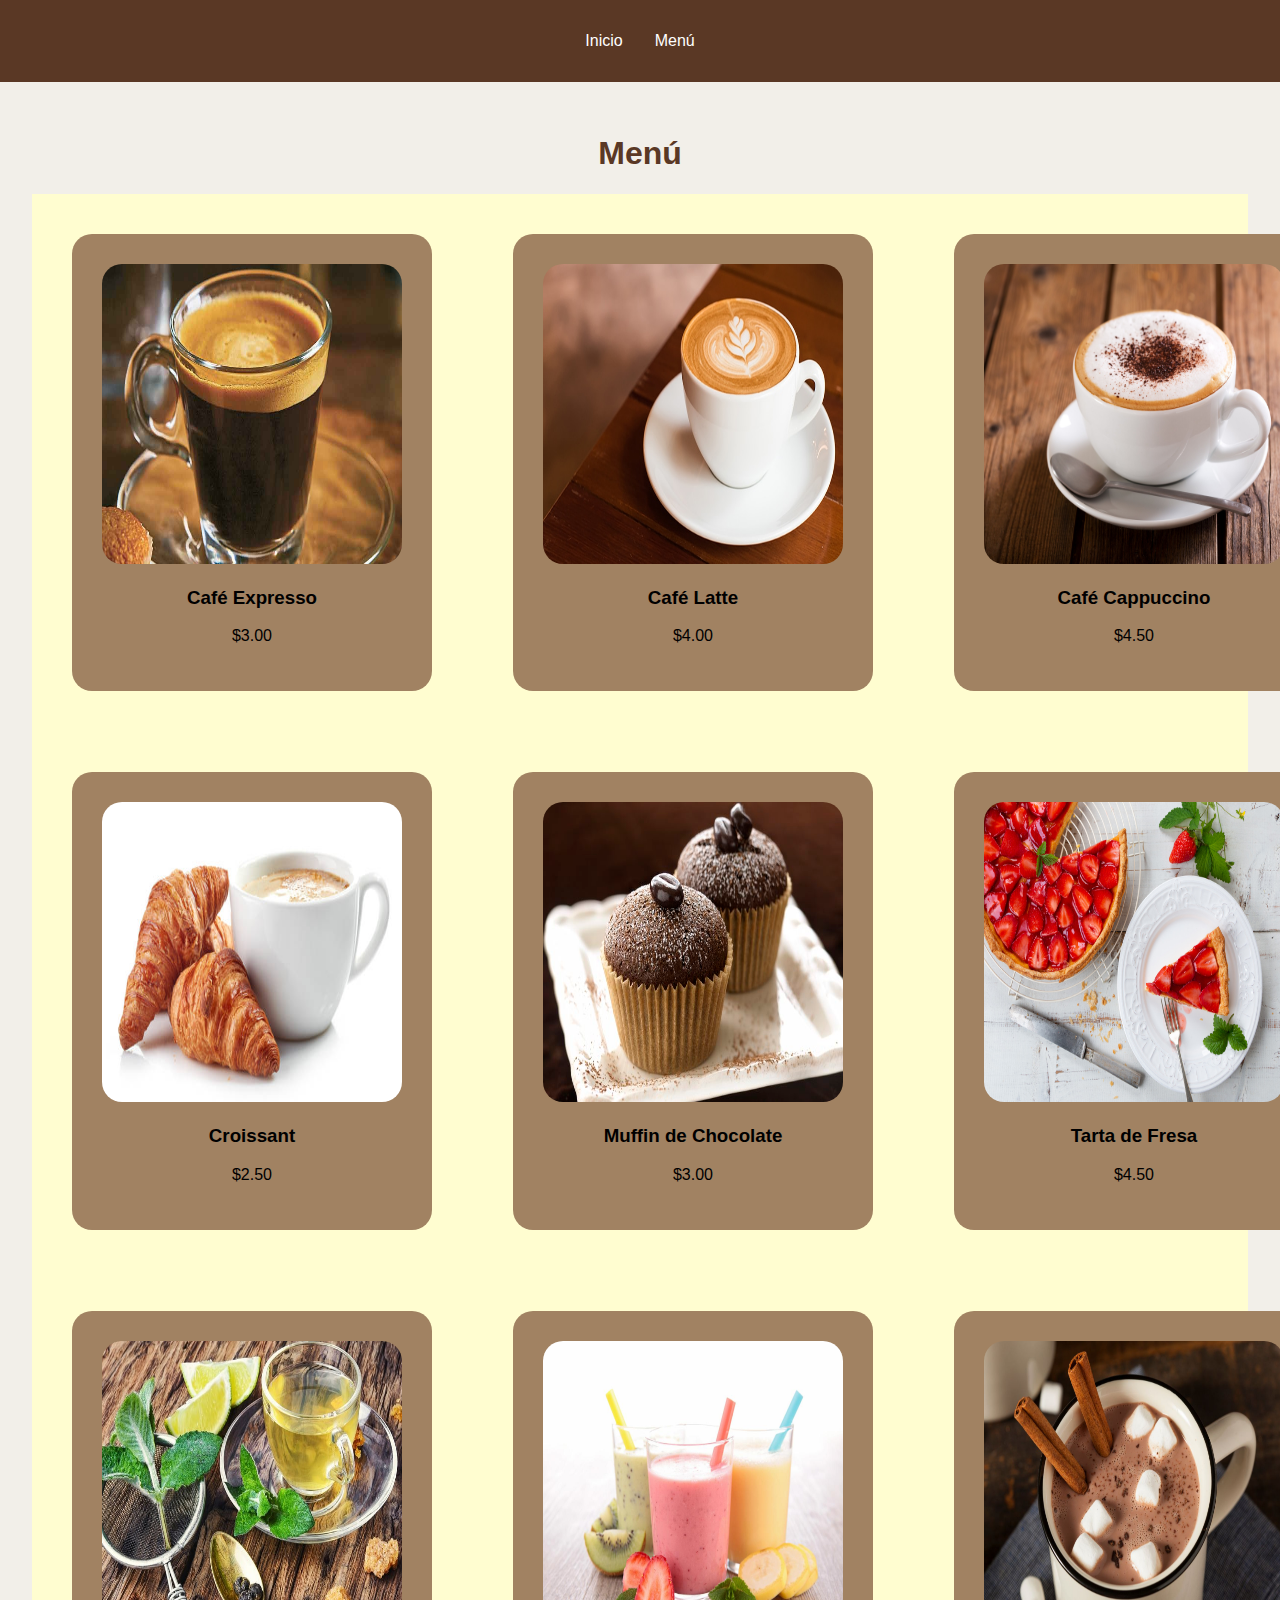
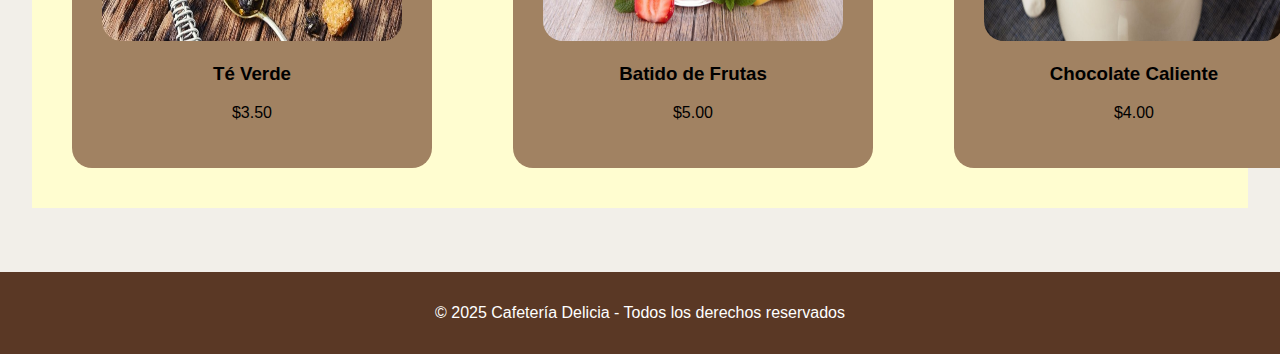
<file: html/menu.html>
<!DOCTYPE html>
<html lang="es">
<head>
    <meta charset="UTF-8">
    <meta name="viewport" content="width=device-width, initial-scale=1.0">
    <title>Cafetería Delicia</title>
    <link rel="stylesheet" href="../css/styles.css">
</head>
<body>
    <header>
        <nav>
            <ul>
                <li><a href="../index.html">Inicio</a></li>
                <li><a href="../html/menu.html">Menú</a></li>
            </ul>
        </nav>
    </header>

    <main>
        <section class="menu">
            <h1>Menú</h1>
            <div class="gridcito">
                <div>
                    <img src="../img/cafe-espresso.jpg" alt="Café Expresso">
                    <h3>Café Expresso</h3>
                    <p>$3.00</p>
                </div>
                <div>
                    <img src="../img/latte.jpg" alt="Café Latte">
                    <h3>Café Latte</h3>
                    <p>$4.00</p>
                </div>
                <div>
                    <img src="../img/capuchino.jpg" alt="Café Cappuccino">
                    <h3>Café Cappuccino</h3>
                    <p>$4.50</p>
                </div>
                <div>
                    <img src="../img/croissant.jpg" alt="Croissant">
                    <h3>Croissant</h3>
                    <p>$2.50</p>
                </div>
                <div>
                    <img src="../img/muffinchoco.jpeg" alt="Muffin de Chocolate">
                    <h3>Muffin de Chocolate</h3>
                    <p>$3.00</p>
                </div>
                <div>
                    <img src="../img/tartaFresa.jpg" alt="Tarta de Fresa">
                    <h3>Tarta de Fresa</h3>
                    <p>$4.50</p>
                </div>
                <div>
                    <img src="../img/teverde.jpg" alt="Té Verde">
                    <h3>Té Verde</h3>
                    <p>$3.50</p>
                </div>
                <div>
                    <img src="../img/batidosFrutas.jpg" alt="Batido de Frutas">
                    <h3>Batido de Frutas</h3>
                    <p>$5.00</p>
                </div>
                <div>
                    <img src="../img/chocolate.jpg" alt="Chocolate Caliente">
                    <h3>Chocolate Caliente</h3>
                    <p>$4.00</p>
                </div>
            </div>
        </section>
    </main>

    <footer>
        <p>© 2025 Cafetería Delicia - Todos los derechos reservados</p>
    </footer>
</body>
</html>
</file>
<file: css/styles.css>
body {
    font-family: Arial, sans-serif;
    margin: 0;
    padding: 0;
    box-sizing: border-box;
    background-color: #f2efe9;
}

h1, h2 {
    color: #5a3825;
}

header {
    background-color: #5a3825;
    padding: 1rem;
}

header nav ul {
    display: flex;
    justify-content: center;
    list-style: none;
    padding: 0;
}

header nav ul li {
    margin: 0 1rem;
}

header nav ul li a {
    color: white;
    text-decoration: none;
}

main {
    padding: 2rem;
}

.bienvenida {
    text-align: center;
}

.info {
    display: flex;
    justify-content: space-between;
    margin-top: 2rem;
    text-align: center;
}

.info div {
    background-color: #fffdd0;
    padding: 1rem;
    width: 48%;
    border-radius: 8px;
    border-radius: 20px;
}

.info img {
    border-radius: 20px;

}

.comentarios form {
    display: flex;
    flex-direction: column;
    gap: 1rem;
    margin-top: 2rem;
}

.comentarios h2 {
    text-align: center;
}

.comentarios form {
    background-color: white;
    padding: 20px;
}

.comentarios button {
    background-color: #5a3825;
    align-items: start;
    color: white;
    border-radius: 10px;
    height: 50px;
    width: 100px
}

.menu {
    text-align: center;
}

.gridcito {
    display: grid;
    gap: 1px;
    grid-template-columns: repeat(3, 1fr);
    background-color: #fffdd0;
}

.gridcito div {
    background-color: #a18262;
    padding: 30px;
    border-radius: 20px;
    margin: 40px;
}

.gridcito img {
    height: 300px;
    width: 300px;
    border-radius: 20px;
}


footer {
    background-color: #5a3825;
    color: white;
    text-align: center;
    padding: 1rem;
    margin-top: 2rem;
}
</file>
